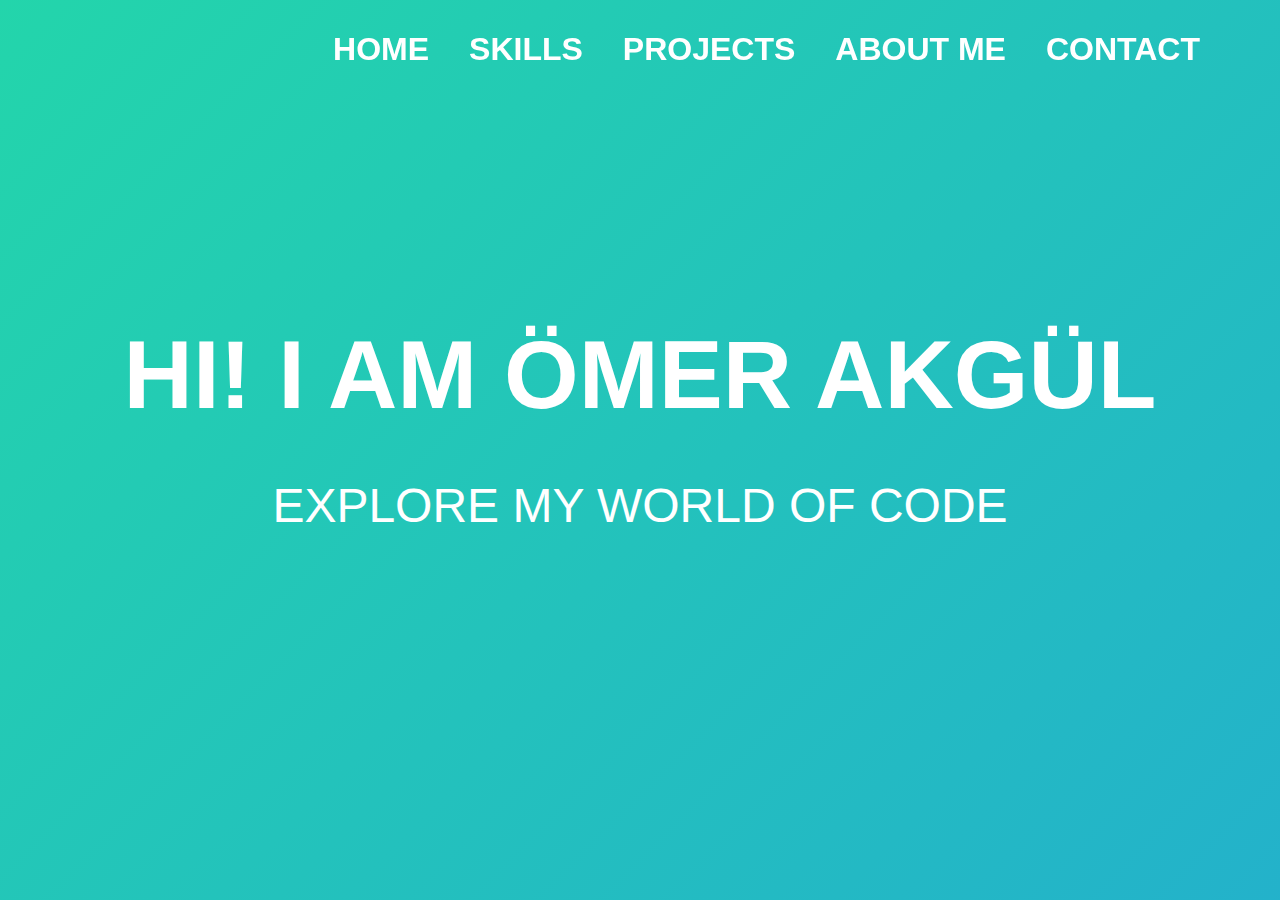
<file: index.html>
<!DOCTYPE html>
<html lang="en">
  <head>
    <meta charset="UTF-8" />
    <meta name="viewport" content="width=device-width, initial-scale=1.0" />
    <link rel="stylesheet" href="styles.css">
    <title>PORTFOLIO | ÖMER AKGÜL</title>
  </head>
  <body>
    <div id="header">
      <div id="menu">
        <ul>
          <li><a href="#section1">HOME</a></li>
          <li><a href="#section2" id="restartButton">SKILLS</a></li>
          <li><a href="#section3" id="squareButton">PROJECTS</a></li>
          <li><a href="#section4">ABOUT ME</a></li>
          <li><a href="#section5">CONTACT</a></li>
        </ul>
      </div>
    </div>

    <div id="section1" class="section">
      <div id="welcome">
        <h1>HI! I AM ÖMER AKGÜL</h1>
        <p>EXPLORE MY WORLD OF CODE</p>
      </div>
    </div>

    <div id="section2" class="section">
      <div class="skills-container">
        <h1>MY SKILLS</h1>
        <div class="skill">
            <span class="skill-name"><h3>HTML</h3></span>
            <div class="skill-bar">
                <div class="skill-fill" style="--skill-level: 90%;"></div>
            </div>
        </div>
        <div class="skill">
            <span class="skill-name"><h3>CSS</h3></span>
            <div class="skill-bar">
                <div class="skill-fill" style="--skill-level: 85%;"></div>
            </div>
        </div>
        <div class="skill">
            <span class="skill-name"><h3>JAVASCRIPT</h3></span>
            <div class="skill-bar">
                <div class="skill-fill" style="--skill-level: 75%;"></div>
            </div>
        </div>
        <div class="skill">
            <span class="skill-name"><h3>PYTHON</h3></span>
            <div class="skill-bar">
                <div class="skill-fill" style="--skill-level: 80%;"></div>
            </div>
        </div>
        <div class="skill">
            <span class="skill-name"><h3>SQL</h3></span>
            <div class="skill-bar">
                <div class="skill-fill" style="--skill-level: 70%;"></div>
            </div>
        </div>
      </div>
    </div>

    <div id="section3" class="section">
      <div class="projects">
        <div class="item"></div>
        <div class="item"></div>
        <div class="item"></div>
        <div class="item"></div>
        <div class="item"></div>
        <div class="item"></div>
        <div class="item"></div>
        <div class="item"></div>
        
      </div>
    </div>
    <div id="section4" class="section">
      <p style="font-size: 48pt; color: #444;">4</p>
    </div>
    <div id="section5" class="section">
      <div class="contact-form">
        <h1>CONTACT ME</h1>
        <form action="mail.php" method="POST">
          <label for="name">Your Name:</label>
          <input type="text" id="name" name="name" required />
    
          <label for="email">Your Email:</label>
          <input type="email" id="email" name="email" required />
    
          <label for="message">Your Message:</label>
          <textarea id="message" name="message" required></textarea>
    
          <button type="submit">Send Message</button>
        </form>
      </div>
      
    </div>


    <script src="script.js"></script>
  </body>
</html>
</file>
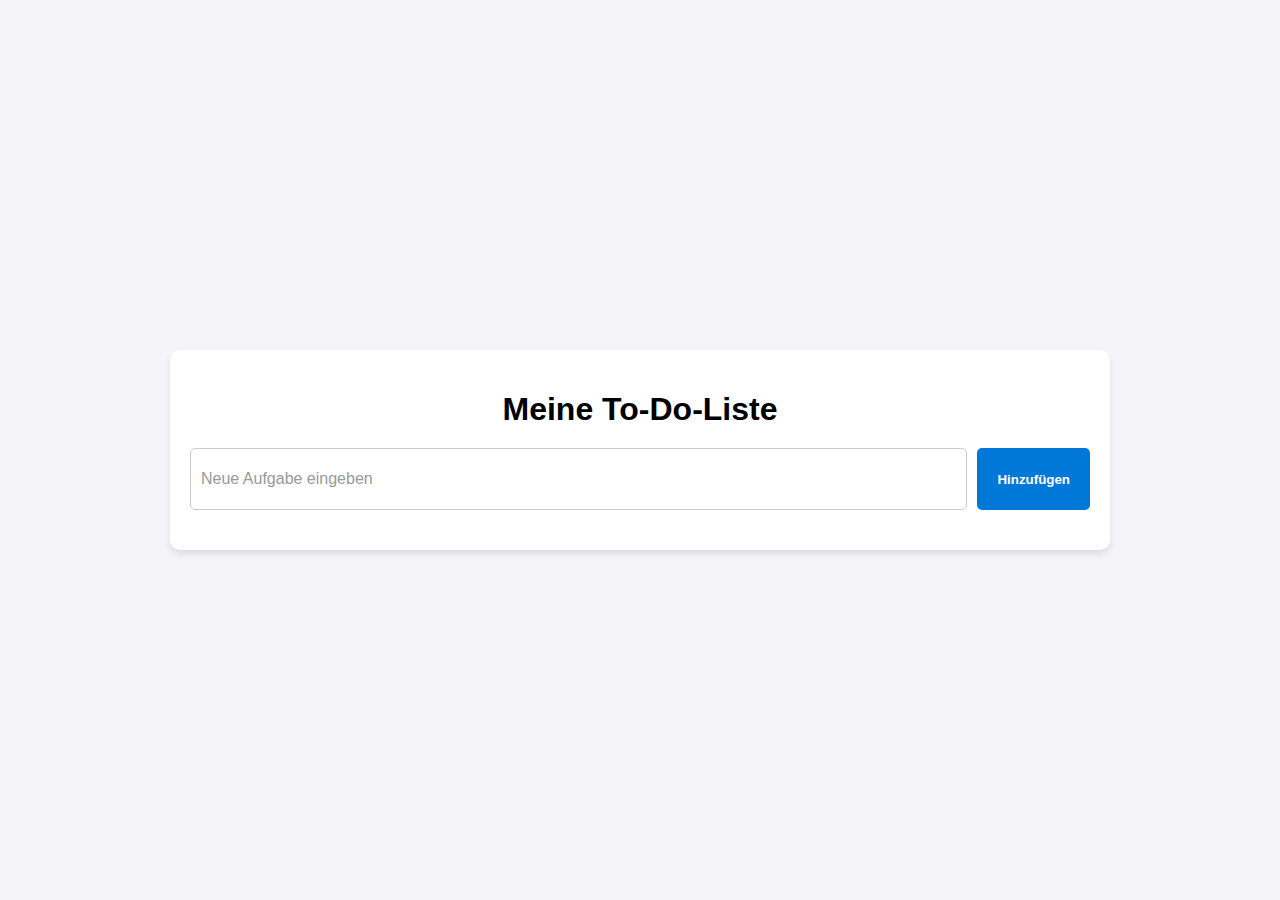
<file: todo-app/todoapp.html>
<!DOCTYPE html>
<html lang="de">
<head>
    <meta charset="UTF-8">
    <meta name="viewport" content="width=device-width, initial-scale=1.0">
    <title>To-Do-App</title>
    <link rel="stylesheet" href="styles/style.css">
    <script src="script.js" defer></script>
</head>
<body>
    <div class="todo-app">
        <h1>Meine To-Do-Liste</h1>
        <form class="todo-form">
            <input type="text" class="todo-input" placeholder="Neue Aufgabe eingeben">
            <button type="submit" class="todo-button">Hinzufügen</button>
        </form>
        <ul class="todo-list">
        </ul>
        <div class="todo-info">

        </div>
    </div>
</body>
</html>
</file>
<file: styles.css>
html {
    margin: 0;
    padding: 0;
    scroll-behavior: smooth;
  }
  body {
    width: 500vw;
    height: 100vh;
    display: flex;
    margin: 0;
    padding: 0;
    overflow: hidden;
  }
  #header {
    display: flex;
  }
  #menu {
    position: fixed;
    top: 15px;
    right: 40px;
  }
  #menu > ul {
    display: flex;
  }
  #menu > ul > li {
    display: inline-flex;
  }
  #menu > ul > li > a {
    padding: 0px 40px 0px 0px;
    font-family: Arial, Helvetica, sans-serif;
    font-size: 24pt;
    color: rgb(255, 255, 255);
    text-decoration: none;
    list-style-type: none;
    font-weight: 800;
  }
  #menu > ul > li > a:hover {
    text-shadow: 0px 0px 30px rgb(255, 0, 0);
    transition: ease 1s;
    color: white;
  }
  #menu > ul > li > a:current {
    text-shadow: 0px 0px 30px rgb(0, 162, 255);
    transition: ease 1s;
    color: white;
  }
  .section {
    width: 100%;
    height: 100%;
    display: inline-flex;
    margin: 0;
    font-family: Arial, Helvetica, sans-serif;
    background: linear-gradient(-45deg, #ee7752, #e73c7e, #23a6d5, #23d5ab);
    background-size: 400% 400%;
    animation: gradient 15s ease-in-out infinite;
    color: white;
    justify-content: center;
    align-items: center;
    min-height: 100vh;
  }
  #section1 {
    background-color: pink;
    display: inline-flex;
  }
  #section2 {
    background-color: rgb(255, 171, 185);
    display: inline-flex;

  }
  #section3 {
    background-color: rgb(255, 92, 119);
    display: flex;
  }
  #section4 {
    background-color: rgb(255, 70, 101);
  }
  #section5 {
    background-color: rgb(255, 200, 209);
  }
  #welcome {
    width: 100vw;
    height: 85vh;
    display: flex;
    flex-direction: column;
    justify-content: center;
    align-items: center;
  }
  #welcome h1 {
    font-size: 72pt;
    margin: 0;
    padding: 0;
  }
  #welcome > p {
    font-size: 36pt;

  }

    @keyframes gradient {
        0% {
            background-position: 0% 50%;
        }
        50% {
            background-position: 100% 50%;
        }
        100% {
            background-position: 0% 50%;
        }
    }
/*----------*/
    .skills-container {
        width: 85%;
        max-width: 600px;
    }

    .skill {
        margin: 20px 0;
    }

    .skill-name {
        font-size: 1.2em;
        margin-bottom: 5px;
        display: block;
    }

    .skill-bar {
        position: relative;
        background: #e0e0e0;
        height: 45px;
        border-radius: 5px;
        overflow: hidden;
        border: 2px solid white;
        /*box-shadow: 0px 0px 32px 0px black;*/
    }

    .skill-fill {
        position: absolute;
        top: 0;
        left: 0;
        height: 100%;
        width: 0%; 
        background: linear-gradient(90deg, #ee7752, #e73c7e);
        border-radius: 5px;
        animation: fill-animation 1.5s ease-in ;
        animation-fill-mode: both;
    }

    @keyframes fill-animation {
        from {
            width: 0%; 
        }
        to {
            width: var(--skill-level);
        }
    }

/*section3 projects*/

      .projects{

        display: grid;
        grid-template-columns: repeat(4, 1fr);
        gap: 20px;
        align-items: baseline;
        justify-content: center;
        align-content: space-around;
        justify-items: center;
        margin-top: 1%;
      }



      .item{
        display: grid;
        width: 13vw;
        height: 26vh;
        border-radius:30px;
        background-color: white;
        justify-content: center;
        align-items: center;
        animation: fade-in 3s, gradient 4s;
    
      }

    
/*section5 contact*/
      .contact-form {
        padding: 30px;
        border-radius: 8px;
        width: 100%;
        max-width: 600px;
      }

      .contact-form h1 {
        text-align: center;
        margin-bottom: 20px;
        font-size: 28px;
      }

      .contact-form label {
        display: block;
        margin-bottom: 8px;
        font-size: 16px;
      }

      .contact-form input,
      .contact-form textarea {
        width: 100%;
        padding: 12px;
        margin-bottom: 15px;
        border: 1px solid #ddd;
        border-radius: 5px;
        font-size: 16px;
      }

      .contact-form textarea {
        height: 150px;
        resize: vertical;
      }

      .contact-form button {
        background-color: #1abc9c;
        color: white;
        border: none;
        padding: 15px;
        width: 100%;
        border-radius: 5px;
        font-size: 18px;
        cursor: pointer;
        transition: background-color 0.3s ease;
      }

      .contact-form button:hover {
        background-color: #16a085;
      }

      .contact-form .error-message {
        color: red;
        margin-bottom: 15px;
        font-size: 14px;
      }



      @keyframes fade-in {
        0% {scale: .5; opacity: 0; rotate: 45deg;}
        50% {scale: 0.75; opacity: 0.5;rotate: -45deg;}
        75% {scale: 0.5; opacity: 0.75;rotate: 0deg;}
        100% {scale: 1; opacity: 1;}
      }
      @keyframes fabolusches{
        0%{display:absolute;justify-content: center;background-color: pink;}
        50%{display:absolute;justify-content: center;background-color: rgb(114, 246, 255);}
        75%{display:absolute;justify-content: center;background-color: rgb(255, 23, 61);}

        100%{display:absolute;justify-content: center;background-color: #23a6d5;}
      }
</file>
<file: todo-app/styles/style.css>
body {
    background-color: #f4f4f9;
    font-family: Arial, sans-serif;
    display: flex;
    justify-content: center;
    align-items: center;
    height: 100vh;
    margin: 0;
    box-sizing: border-box;
}

.todo-app {
    background-color: #ffffff;
    box-shadow: 0 4px 6px rgba(0, 0, 0, 0.1);
    padding: 20px;
    border-radius: 10px;
    width: 90%;
    max-width: 900px;
}

h1 {
    text-align: center;
    font-size: 2rem;
    font-weight: bold;
    margin-bottom: 20px;
}

.todo-form {
    display: flex;
    gap: 10px;
    margin-bottom: 20px;
    width: 100%;
}

.todo-input {
    flex: 1;
    height: 40px;
    border: 1px solid #ccc;
    border-radius: 5px;
    padding: 10px;
    font-size: 1rem;
}

.todo-input::placeholder {
    color: #999;
}

.todo-button {
    background-color: #0078d7;
    color: #ffffff;
    font-weight: bold;
    border: none;
    border-radius: 5px;
    padding: 10px 20px;
    cursor: pointer;
    transition: background-color 0.3s;
}

.todo-button:hover {
    background-color: #005bb5;
}

.todo-list {
    list-style: none;
    padding: 0;
    margin: 0;
}

.todo-list li {
    display: flex;
    align-items: center;
    gap: 10px;
    background-color: #ffd9d9;
    border-radius: 5px;
    padding: 10px;
    margin-bottom: 10px;
}

.todo-list li .todo-checkbox {
    margin-right: 10px;
}

.todo-list li.completed span {
    text-decoration: line-through;
    color: #999;
}

.todo-list li .delete-button {
    background-color: #d9534f;
    color: #ffffff;
    border: none;
    border-radius: 5px;
    padding: 5px 10px;
    cursor: pointer;
    transition: background-color 0.3s;
}

.delete-button:hover {
    background-color: #c9302c;
}

.todo-info {
    text-align: center;
    font-size: 0.9rem;
    color: #666666;
    margin-top: 20px;
}
</file>
